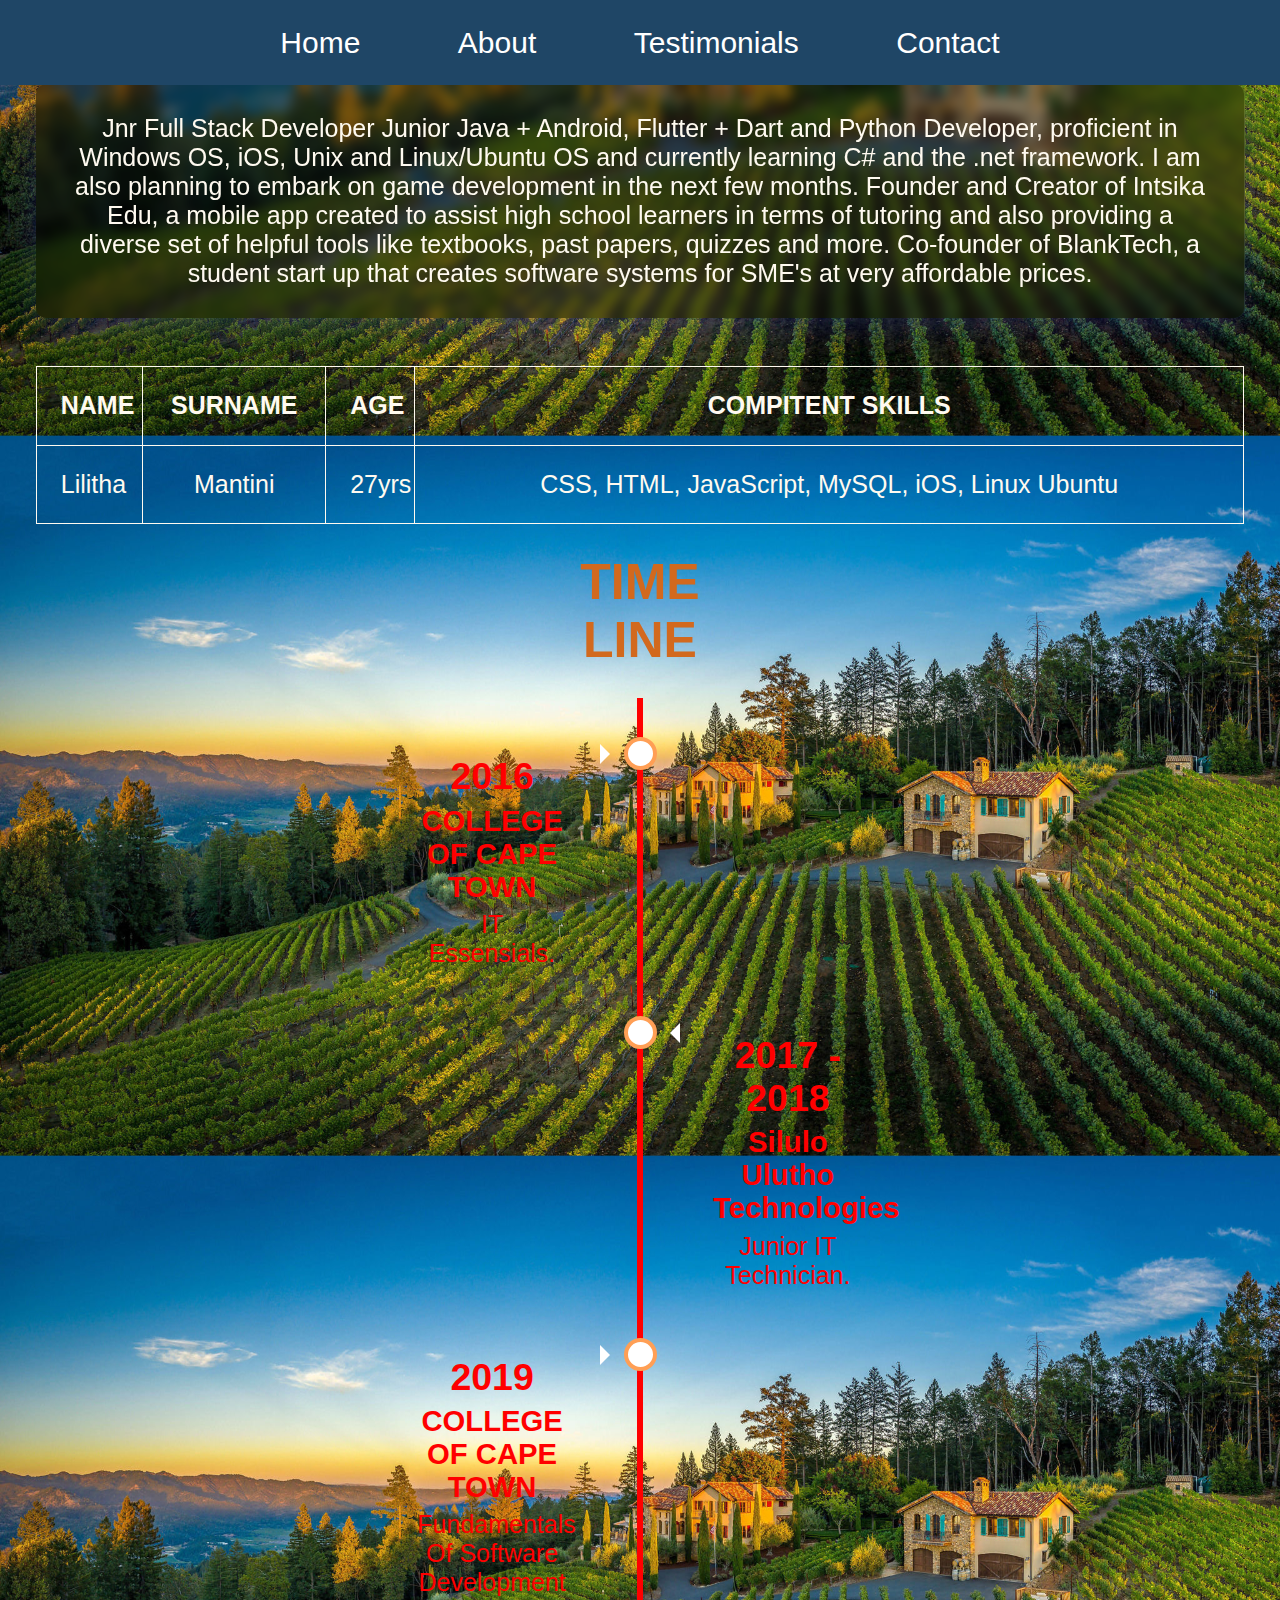
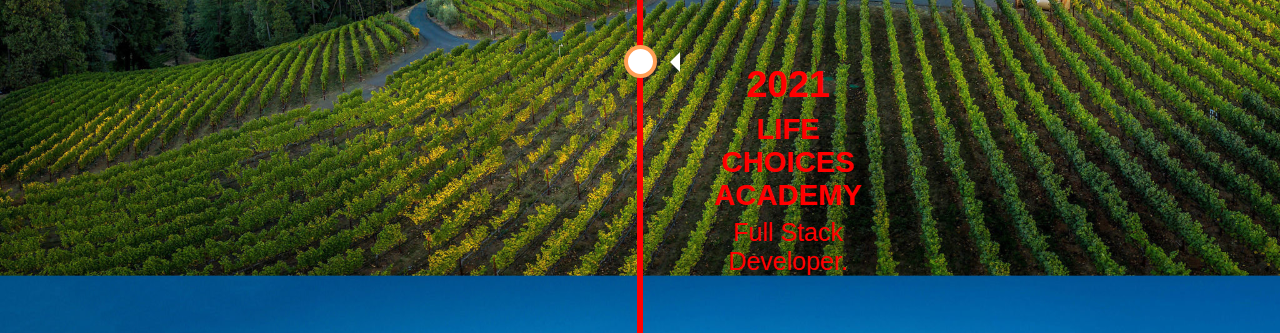
<file: About.html>
<!DOCTYPE html>
<html lang="en">

<head>
  <meta charset="UTF-8">
  <meta http-equiv="X-UA-Compatible" content="IE=edge">
  <meta name="viewport" content="width=device-width, initial-scale=1.0">
  <title>Document</title>
  <link rel="stylesheet" href="ForAboout.css">
  <style>
    nav{
      z-index: 3;
    }
  </style>
</head>

<body>
  <nav>
    <ul>
      <li><a href="index.html" Home>Home</a></li>
      <li><a href="About.html" About>About</a></li>
      <li><a href="testimonials.html" Testimonials>Testimonials</a></li>
      <li><a href="Contact.html" Contact>Contact</a></li>
    </ul>
  </nav>
  <form action="https.//formspree.io/f/xqkwjebr" method="POST">
    Jnr Full Stack Developer

    Junior Java + Android, Flutter + Dart and Python Developer, proficient in Windows OS, iOS, Unix and Linux/Ubuntu OS
    and currently learning C# and the .net framework.
    I am also planning to embark on game development in the next few months.
    Founder and Creator of Intsika Edu, a mobile app created to assist high school learners in terms of tutoring and
    also providing a diverse set of helpful tools like textbooks, past papers, quizzes and more.
    Co-founder of BlankTech, a student start up that creates software systems for SME's at very affordable prices.
  </form>

  <!--Table-->
  <table Width="100%" border="2">
    <table-layout: fixed; <tr>
      <th>NAME</th>
      <th>SURNAME</th>
      <th>AGE</th>
      <th>COMPITENT SKILLS</th>
      </tr>
      <tr>
        <td>Lilitha</td>
        <td>Mantini</td>
        <td>27yrs</td>
        <td>CSS, HTML, JavaScript, MySQL, iOS, Linux Ubuntu</td>
      </tr>
  </table>

  </table>
  <div class="title">
    <h1>TIME LINE</h1>
  </div>
  

<div class="timeline">
  <div class="container left">
    <div class="content">
      <h2>2016</h2>
      <h3>COLLEGE OF CAPE TOWN</h3>
      <p>IT Essensials.</p>
    </div>
  </div>
  <div class="container right">
    <div class="content">
      <h2>2017 - 2018</h2>
      <h3>Silulo Ulutho Technologies</h3>
      <p>Junior IT Technician.</p>
    </div>
  </div>
  <div class="container left">
    <div class="content">
      <h2>2019</h2>
      <h3>COLLEGE OF CAPE TOWN</h3>
      <p>Fundamentals Of Software Development</p>
  </div>
</div>
  <div class="container right">
    <div class="content">
      <h2>2021</h2>
      <h3>LIFE CHOICES ACADEMY</h3>
      <p> Full Stack Developer.</p>
    </div>
  </div>
</div>
</body>

</html>
</file>
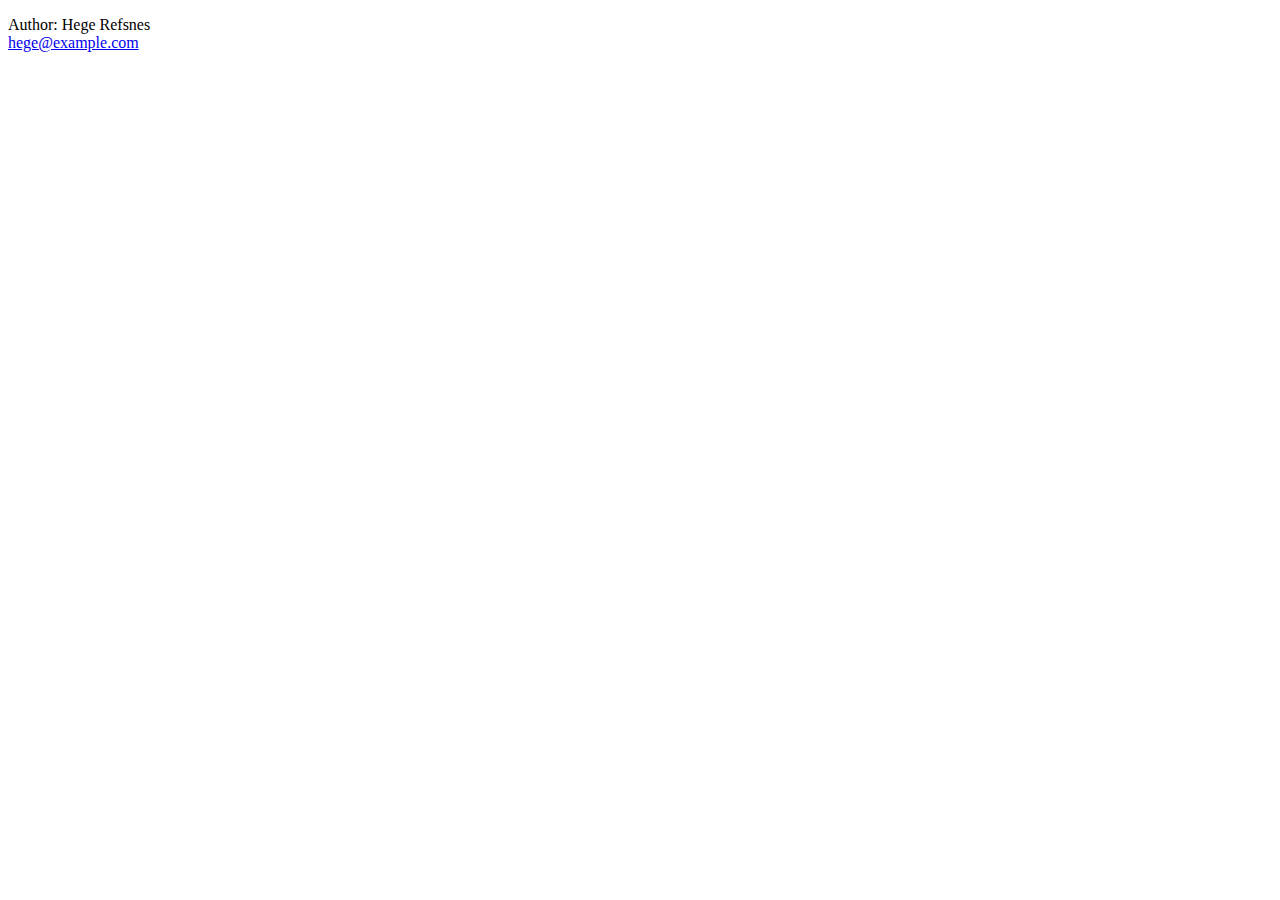
<file: animations.html>
<!DOCTYPE html>
<html lang="en">
<head>
    <meta charset="UTF-8">
    <meta http-equiv="X-UA-Compatible" content="IE=edge">
    <meta name="viewport" content="width=device-width, initial-scale=1.0">
    <title>Document</title>
    <link rel="stylesheet" href="testimonials.html">
</head>
<body>
    <style>
        .container {
        display: flex;
        flex-wrap: wrap;
        grid-row: 10px;
        gap: 10px 20px; /* row-gap column gap */
        row-gap: 10px;
        column-gap: 30px;
        justify-content: space-evenly;
        align-items: baseline;
        }

       .flip-card-front{
       position: absolute;
       background-color: rgb(120, 124, 81);
       width: 120%;
       height: 220%;
       transition: transform 1s ease-in-out;
       }

       .container:hover .flip-card-front{
       transform: translateX(100%);
       animation: flip-card 1s ease-in-out;
       animation-fill-mode: forwards;
      }

      
    </style>
   <footer>
    <p>Author: Hege Refsnes<br>
    <a href="mailto:hege@example.com">hege@example.com</a></p>
  </footer> 
</body>
</html>
</file>
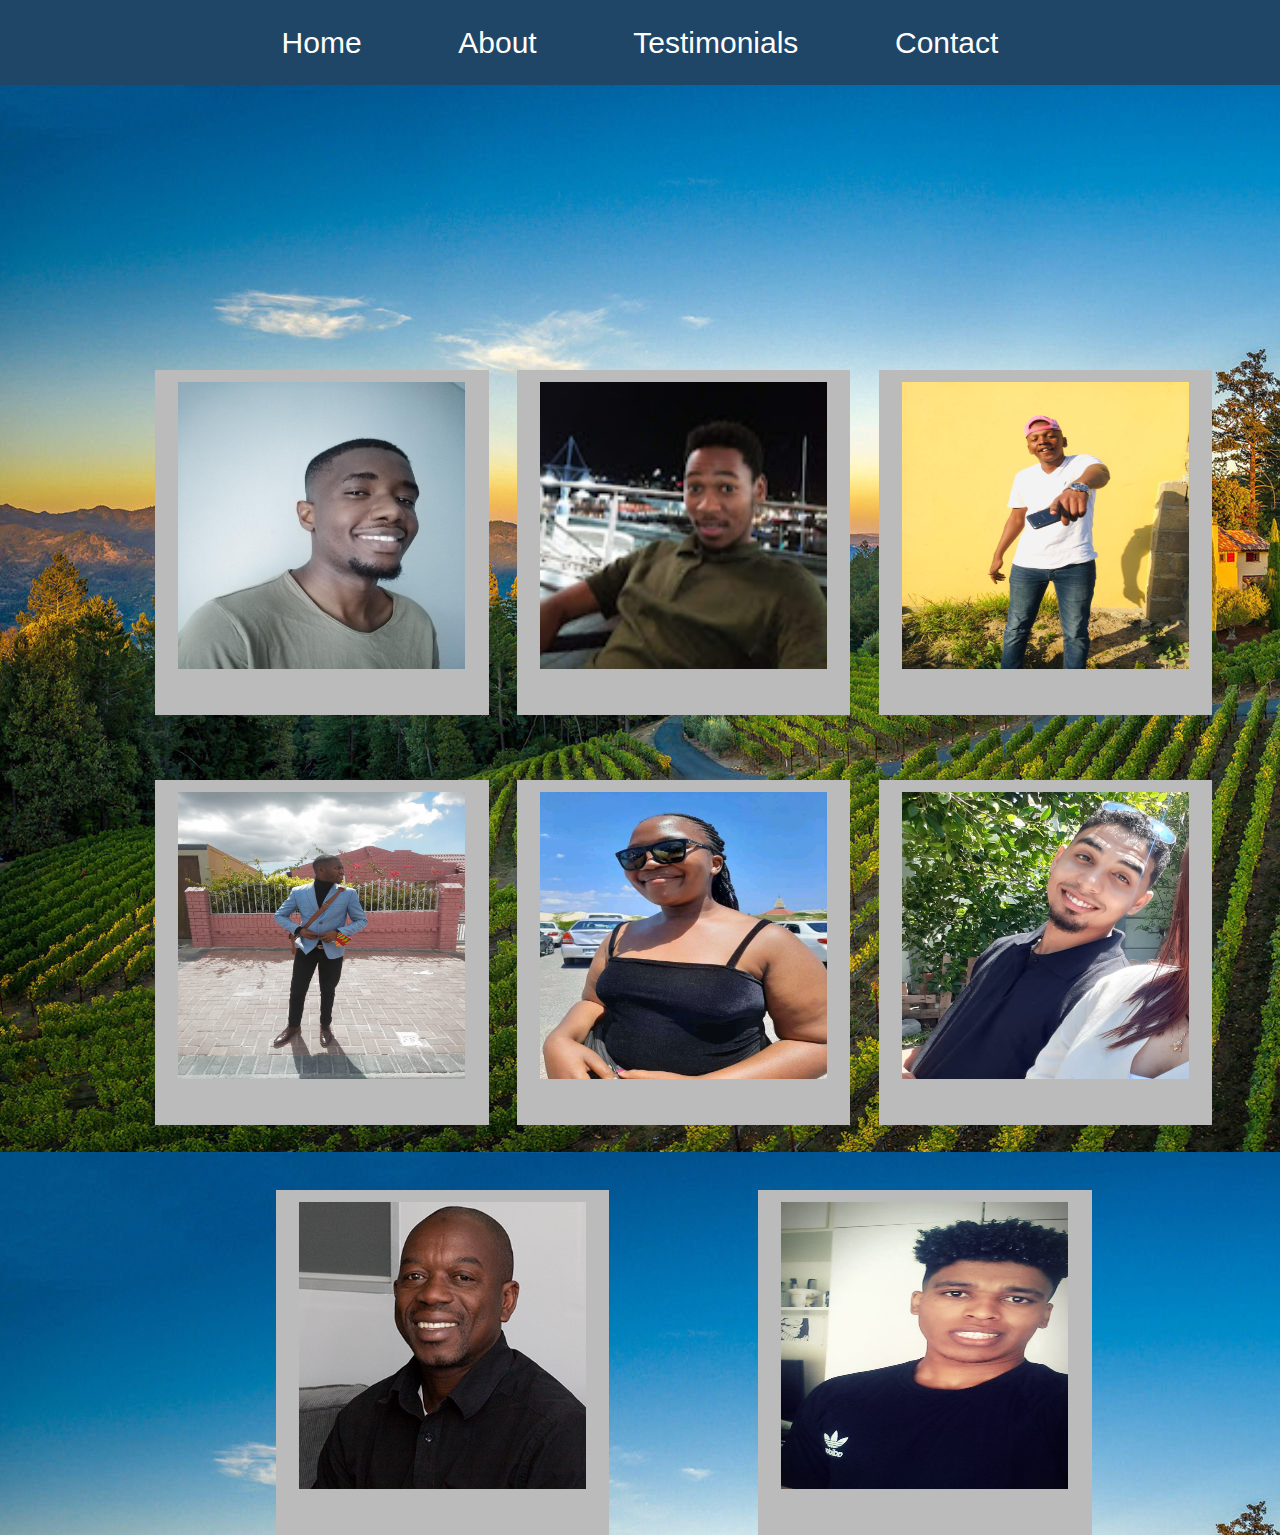
<file: testimonials.html>
<!DOCTYPE html>
<html lang="en">
  <head>
    <meta charset="UTF-8" />
    <meta http-equiv="X-UA-Compatible" content="IE=edge" />
    <meta name="viewport" content="width=device-width, initial-scale=1.0" />
    <title>Document</title>
    <link rel="stylesheet" href="testimonial.css" />
    <style>
      nav{
        z-index: 3;
      }
    </style>
  </head>

  <body>
    <nav>
      <ul>
        <li><a href="index.html" Home>Home</a></li>
        <li><a href="About.html" About>About</a></li>
        <li><a href="testimonials.html" Testimonials>Testimonials</a></li>
        <li><a href="Contact.html" Contact>Contact</a></li>
      </ul>
    </nav>
    <div>
      <div class="container">
        <div class="flip-card">
          <div class="flip-card-inner">
            <div class="flip-card-front">
              <img
                src="images/WhatsApp Image 2021-10-07 at 11.11.03.jpeg"
                alt="Kagiso"
                style="width: 300px; height: 300px"
              />
            </div>
            <div class="flip-card-back">
              <h1>Kagiso Mphayi</h1>
              <p>AWS Cloud Architect</p>
              <p>
                I have worked with Lilitha on a lot of projects, he is an asset
                to inquisitive is the best way do describe his energy and
                attitude towards his work
              </p>
            </div>
          </div>
        </div>

        <!--flip card2-->

        <div class="flip-card">
          <div class="flip-card-inner">
            <div class="flip-card-front">
              <img
                src="images/profile.jpg"
                alt="Azabenathi"
                style="width: 300px; height: 300px"
              />
            </div>
            <div class="flip-card-back">
              <h1>Azabenathi Pupuma</h1>
              <p>Sanlam Data Engineer</p>
              <p>
                Lilitha is a work in progress, pays atttention to detail and not
                afraid of challenges. He is a diverse person with a great
                personality.
              </p>
            </div>
          </div>
        </div>

        <!--flip card3-->

        <div class="flip-card">
          <div class="flip-card-inner">
            <div class="flip-card-front">
              <img
                src="images/WhatsApp Image 2021-10-07 at 13.17.27.jpeg"
                alt="Avatar"
                style="width: 300px; height: 300px"
              />
            </div>
            <div class="flip-card-back">
              <h1>Xola Magatya</h1>
              <p>Old Mutual Cyber Security</p>
              <p>
                He meets hiis targets and if his facing challenges in compliting
                the project he is not affraid to ask and learn.
              </p>
            </div>
          </div>
        </div>
        <!--flip card4-->
        <div class="flip-card">
          <div class="flip-card-inner">
            <div class="flip-card-front">
              <img
                src="images/siyabonga.jpeg"
                alt="Siyabonga"
                style="width: 300px; height: 300px"
              />
            </div>
            <div class="flip-card-back">
              <h1>Siyabonga Mkhosana</h1>
              <p>AWS Solution Architect</p>
              <p>
                I have worked with Lilitha on a lot of projects, he is an asset
                to inquisitive is the best way do describe his energy and
                attitude towards his work
              </p>
            </div>
          </div>
        </div>

        <!--flip card5-->

        <div class="flip-card">
          <div class="flip-card-inner">
            <div class="flip-card-front">
              <img
                src="images/siyanda.jpeg"
                alt="Siyanda"
                style="width: 300px; height: 300px"
              />
            </div>
            <div class="flip-card-back">
              <h1>Siyanda Ncamazana</h1>
              <p>AWS Cloud Technician</p>
              <p>
                I have worked with Lilitha on a lot of projects, he is an asset
                to inquisitive is the best way do describe his energy and
                attitude towards his work
              </p>
            </div>
          </div>
        </div>

        <!--flip card6-->

        <div class="flip-card">
          <div class="flip-card-inner">
            <div class="flip-card-front">
              <img
                src="images/Joud julius.jpeg"
                alt="Joud"
                style="width: 300px; height: 300px"
              />
            </div>
            <div class="flip-card-back">
              <h1>Joud Julius</h1>
              <p>Old Mutual Data Engineer</p>
              <p>
                I have worked with Lilitha on a lot of projects, he is an asset
                to inquisitive is the best way do describe his energy and
                attitude towards his work
              </p>
            </div>
          </div>
        </div>

        <!--flip card7-->

        <div class="flip-card">
          <div class="flip-card-inner">
            <div class="flip-card-front">
              <img
                src="images/unnamed.jpg"
                alt="Godwin"
                style="width: 300px; height: 300px"
              />
            </div>
            <div class="flip-card-back">
              <h1>Dr Godwin School of IT</h1>
              <p>AWS Cloud Architect</p>
              <p>
                Lilitha was is one of my students whom i believe he's got a
                bright future in ths field.
              </p>
            </div>
          </div>
        </div>

        <!--flip card8-->

        <div class="flip-card">
          <div class="flip-card-inner">
            <div class="flip-card-front">
              <img
                src="images/chad.jpeg"
                alt="Chad"
                style="width: 300px; height: 300px"
              />
            </div>
            <div class="flip-card-back">
              <h1>Chad Hendricks</h1>
              <p>AWS Cloud Architect</p>
              <p>
                I have worked with Lilitha on a lot of projects, he is an asset
                to inquisitive is the best way do describe his energy and
                attitude towards his work
              </p>
            </div>
          </div>
        </div>
      </div>
    </div>
   
  </body>
</html>
</file>
<file: ForAboout.css>
/* Search bar */
* {box-sizing: border-box;}

body {
  margin: 0;
  font-family: Arial, Helvetica, sans-serif;
  color: #e9e9e9;
}

.topnav {
  overflow: hidden;
  background-color: #e9e9e9;
}

.topnav a {
  float: left;
  display: block;
  color: black;
  text-align: center;
  padding: 14px 20px;
  text-decoration: none;
  font-size: 17px;
}

.topnav a:hover {
  background-color: #ddd;
  color: black;
}

.topnav a.active {
  background-color: #2196F3;
  color: white;
}

.topnav input[type=text] {
  float: right;
  padding: 6px;
  margin-top: 10px;
  margin-right: 16px;
  border: none;
  font-size: 17px;
}

@media screen and (max-width: 600px) {
  .topnav a, .topnav input[type=text] {
    float: none;
    display: block;
    text-align: left;
    width: 100%;
    margin: 0;
    padding: 14px;
  }
  
  .topnav input[type=text] {
    border: 1px solid #ccc;  
  }
}

* {
    margin: 0%;
    padding: 0%;
    box-sizing: border-box;
  
  }
body {
    height: 100px;
    display: grid;
    place-items: center;
    background-image: url(images/background.jpeg);
    background-size: cover;
    background-position: center;
    text-align: center;
    font-size: 25px;
    padding: 10px;
    bottom: 0;
    
  }
form,
Input,
Textarea,
Button {
 background: rgba(0, 0, 0, 0.35);
 box-shadow: 0 8px 32px 0 rgba(31, 38, 135, 0.37);
 backdrop-filter: blur(6px);
 -webkit-backdrop-filter: blur(6px);
 border-radius: 10px;
 text-emphasis: strong;
 color:floralwhite;
 padding: 30px;
 
}

form {
 display: flex;
 flex-direction: column;
 gap: 30px;
 top: 330px;
 bottom: 400px;
}

 *{
 margin: 0%;
 padding: 2%;
 box-sizing: border-box;
}

ul {
 display: inline;
 background-color: rgb(31, 70, 102);
 left: 0;
 right: 0;
 position: fixed;
 font-size: 30px;
 top: 0;
}

li {
 display: inline;
}

a {
 padding: 20px;
 color: white;
 text-decoration: none;
 font-family: sans-serif;
}
table {
    border-collapse: collapse;
    border: 1px solid floralwhite;
    color: floralwhite;
  } 
  
  th,td {
    border: 1px solid floralwhite;
  }
  
  table.a {
    table-layout: auto;
    width: 180px;  
  }

  /* Time line */

  * {
    box-sizing: border-box;
  }
  
  body {
    background-color: #474e5d;
    font-family: Helvetica, sans-serif;
  }
  
  /* The actual timeline (the vertical ruler) */
  .timeline {
    position: relative;
    max-width: 1200px;
    margin: 0 auto;
  }
  
  /* The actual timeline (the vertical ruler) */
  .timeline::after {
    content: '';
    position: absolute;
    width: 6px;
    background-color: red;
    top: 0;
    bottom: 0;
    left: 50%;
    margin-left: -3px;
  }
  
  /* Container around content */
  .container {
    padding: 10px 40px;
    position: relative;
    background-color: inherit;
    width: 50%;
  }
  
  /* The circles on the timeline */
  .container::after {
    content: '';
    position: absolute;
    width: 25px;
    height: 25px;
    right: -17px;
    background-color: white;
    border: 4px solid #FF9F55;
    top: 15px;
    border-radius: 50%;
    z-index: 1;
  }
  
  /* Place the container to the left */
  .left {
    left: 0;
  }
  
  /* Place the container to the right */
  .right {
    left: 50%;
  }
  
  /* Add arrows to the left container (pointing right) */
  .left::before {
    content: " ";
    height: 0;
    position: absolute;
    top: 22px;
    width: 0;
    z-index: 1;
    right: 30px;
    border: medium solid white;
    border-width: 10px 0 10px 10px;
    border-color: transparent transparent transparent white;
  }
  
  /* Add arrows to the right container (pointing left) */
  .right::before {
    content: " ";
    height: 0;
    position: absolute;
    top: 22px;
    width: 0;
    z-index: 1;
    left: 30px;
    border: medium solid white;
    border-width: 10px 10px 10px 0;
    border-color: transparent white transparent transparent;
  }
  
  /* Fix the circle for containers on the right side */
  .right::after {
    left: -16px;
  }
  
  /* The actual content */
  .content {
    padding: 20px 30px;
    background: transparent;
    color: red;
    position: relative;
    border-radius: 6px;
  }
  
  /* Media queries - Responsive timeline on screens less than 600px wide */
  @media screen and (max-width: 600px) {
    /* Place the timelime to the left */
    .timeline::after {
    left: 31px;
    }
    
    /* Full-width containers */
    .container {
    width: 100%;
    padding-left: 70px;
    padding-right: 25px;
    }
    
    /* Make sure that all arrows are pointing leftwards */
    .container::before {
    left: 60px;
    border: medium solid white;
    border-width: 10px 10px 10px 0;
    border-color: transparent white transparent transparent;
    }
  
    /* Make sure all circles are at the same spot */
    .left::after, .right::after {
    left: 15px;
    }
    
    /* Make all right containers behave like the left ones */
    .right {
    left: 0%;
    }
  }
  .title {
    color:chocolate
  }
</file>
<file: testimonial.css>
.flip-card {
  width: 300px;
  height: 200px;
  perspective: 1000px;
  display: inline-block;
  margin-top: 200px;
  flex-direction: row;
}

/* This container is needed to position the front and back side */
.flip-card-inner {
  position: relative;
  width: 100%;
  height: 100%;
  text-align: center;
  transition: transform 0.8s;
  transform-style: preserve-3d;
}

/* Do an horizontal flip when you move the mouse over the flip box container */
.flip-card:hover .flip-card-inner {
  transform: rotateY(180deg);
}

/* Position the front and back side */
.flip-card-front,
.flip-card-back {
  position: absolute;
  background-color: rgb(120, 124, 81);
  width: 130%;
  height: 220%;
  -webkit-backface-visibility: hidden; /* Safari */
  backface-visibility: hidden;
}

/* Style the front side (fallback if image is missing) */
.flip-card-front {
  background-color: #bbb;
  color: black;
  transition: transform 1s;
}

/* Style the back side */
.flip-card-back {
  background-color: rgb(120, 124, 81);
  background-size: 20px;
  color: white;
  font-size: 20px;
  transform: rotateY(180deg);
}
body {
  text-align: center;
  background-image: url(images/background.jpeg);
  width: 100%;
  height: 100%;
}
/* nav bar */
* {
  margin: 0%;
  padding: 2%;
  box-sizing: border-box;
}

ul {
  display: inline;
  background-color: rgb(31, 70, 102);
  left: 0;
  right: 0;
  position: fixed;
  font-size: 30px;
  top: 0;
}

li {
  display: inline;
}

a {
  padding: 20px;
  color: white;
  text-decoration: none;
  font-family: sans-serif;
}
.container {
  display: flex;
  flex-wrap: wrap;
  grid-row: 10px;
  gap: 10px 20px; /* row-gap column gap */
  row-gap: 10px;
  column-gap: 30px;
  justify-content: space-evenly;
  align-items: baseline;
}

/* Animation*/

.container:hover .flip-card-front {
  transform: translateX(100%);
}
</file>
